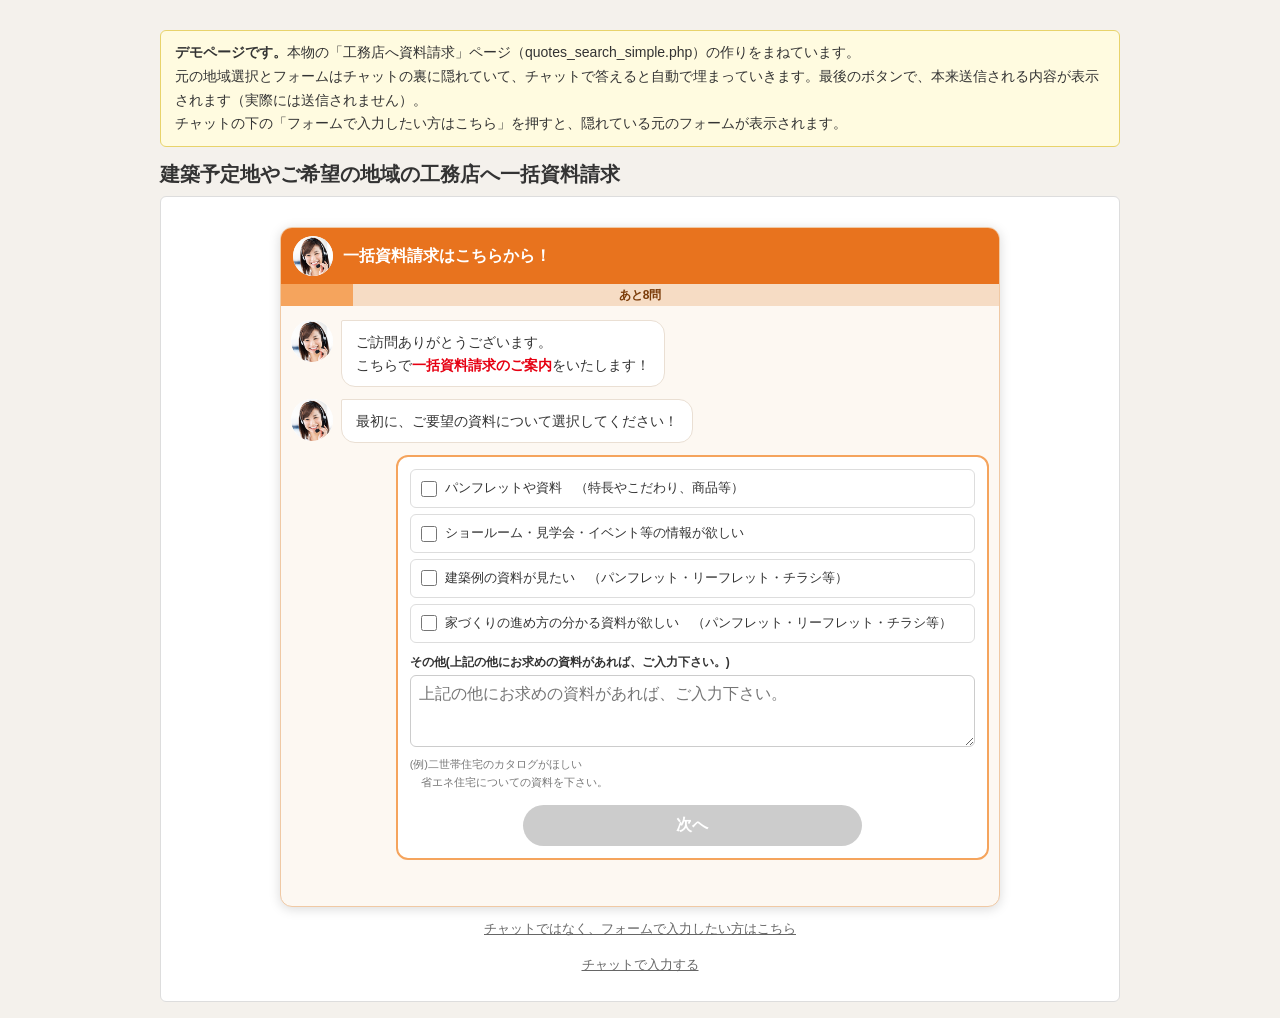
<file: demo/index.html>
<!DOCTYPE html>
<html lang="ja">
<head>
<meta charset="UTF-8">
<meta name="viewport" content="width=device-width,initial-scale=1">
<title>資料請求チャットボット デモ</title>
<link rel="stylesheet" href="../chatbot/chatbot.css">
<style>
  :root { --bg: #f4f1ec; --card: #fff; --text: #333; --line: #ddd; }
  body { margin: 0; background: var(--bg); color: var(--text); font-family: "Hiragino Kaku Gothic ProN", Meiryo, sans-serif; font-size: 14px; }
  .wrap { max-width: 960px; margin: 0 auto; padding: 16px; }
  h1 { font-size: 20px; margin: 8px 0; }
  .demo-note { background: #fffbe0; border: 1px solid #e8d36b; padding: 10px 14px; border-radius: 6px; margin-bottom: 14px; line-height: 1.7; }
  .search { background: var(--card); border: 1px solid var(--line); padding: 14px; border-radius: 6px; }
  .search select { font-size: 15px; padding: 4px; margin-right: 8px; }
  iframe { width: 100%; height: 2000px; border: 1px solid var(--line); background: #fff; margin-top: 14px; display: block; }
  #result { display: none; position: fixed; inset: 0; background: rgba(0,0,0,.5); z-index: 2147483600; padding: 16px; }
  #result .box { max-width: 640px; margin: 5vh auto; background: #fff; border-radius: 8px; padding: 16px; max-height: 85vh; overflow: auto; }
  #result pre { white-space: pre-wrap; font-size: 12px; background: #f7f7f7; padding: 10px; border-radius: 6px; }
</style>
</head>
<body>
<div class="wrap">
  <p class="demo-note">
    <b>デモページです。</b>本物の「工務店へ資料請求」ページ（quotes_search_simple.php）の作りをまねています。<br>
    元の地域選択とフォームはチャットの裏に隠れていて、チャットで答えると自動で埋まっていきます。最後のボタンで、本来送信される内容が表示されます（実際には送信されません）。<br>
    チャットの下の「フォームで入力したい方はこちら」を押すと、隠れている元のフォームが表示されます。
  </p>
  <h1>建築予定地やご希望の地域の工務店へ一括資料請求</h1>

  <!-- 本物のページと同じ地域選択フォーム -->
  <div class="search">
    <form name="form1" action="form.html" method="get" target="sendform">
      <select name="province" id="province_loc_id">
        <option value="">選択してください。</option>
      </select>
      <select name="quotes[city]" id="const_location_city">
        <option value="">選択してください</option>
      </select>
      <input type="submit" name="send_quotes" value="資料請求する">
    </form>
  </div>

  <!-- 本物のページと同じく、元のフォームはこの iframe に表示される -->
  <iframe id="sendform" name="sendform" src="form.html"></iframe>
</div>

<div id="result"><div class="box">
  <b>本来ならこの内容が送信されます</b>
  <pre></pre>
  <button type="button" onclick="document.getElementById('result').style.display='none'">閉じる</button>
</div></div>

<script>
// ---- デモ用：都道府県を選ぶと市区町村の一覧が入れ替わる動き（本物のページのまね） ----
var PREFS = ['北海道','青森県','岩手県','宮城県','秋田県','山形県','福島県','茨城県','栃木県','群馬県','埼玉県','千葉県','東京都','神奈川県','新潟県','富山県','石川県','福井県','山梨県','長野県','岐阜県','静岡県','愛知県','三重県','滋賀県','京都府','大阪府','兵庫県','奈良県','和歌山県','鳥取県','島根県','岡山県','広島県','山口県','徳島県','香川県','愛媛県','高知県','福岡県','佐賀県','長崎県','熊本県','大分県','宮崎県','鹿児島県','沖縄県'];
var CITIES = {
  1: ['札幌市中央区', '札幌市北区', '函館市', '旭川市', '小樽市'],
  12: ['千葉市中央区', '市原市', '船橋市', '柏市', '木更津市'],
  13: ['千代田区', '世田谷区', '練馬区', '八王子市', '町田市'],
  14: ['横浜市中区', '川崎市中原区', '相模原市緑区', '藤沢市', '鎌倉市'],
  27: ['大阪市北区', '堺市堺区', '豊中市', '吹田市', '枚方市']
};
var pref = document.getElementById('province_loc_id');
var city = document.getElementById('const_location_city');
PREFS.forEach(function (p, i) { pref.add(new Option(p, i + 1)); });
pref.addEventListener('change', function () {
  var list = CITIES[pref.value] || [PREFS[pref.value - 1].replace(/[都道府県]$/, '') + '市（デモ）', 'その他の市町村（デモ）'];
  // 本物のページは通信で一覧を取ってくるので、少し待ってから入れ替える
  setTimeout(function () {
    city.innerHTML = '<option value="">選択してください</option>';
    list.forEach(function (c, i) { city.add(new Option(c, pref.value * 100 + i + 1)); });
  }, 300);
});
window.showDemoResult = function (text) {
  var r = document.getElementById('result');
  r.querySelector('pre').textContent = text;
  r.style.display = 'block';
};
</script>

<!-- ▼ 本番ページにはこの2行を追加するだけ ▼ -->
<script>window.HB_CHATBOT_CONFIG = { icon: '../chatbot/icon.png' };</script>
<script src="../chatbot/chatbot.js"></script>
</body>
</html>
</file>
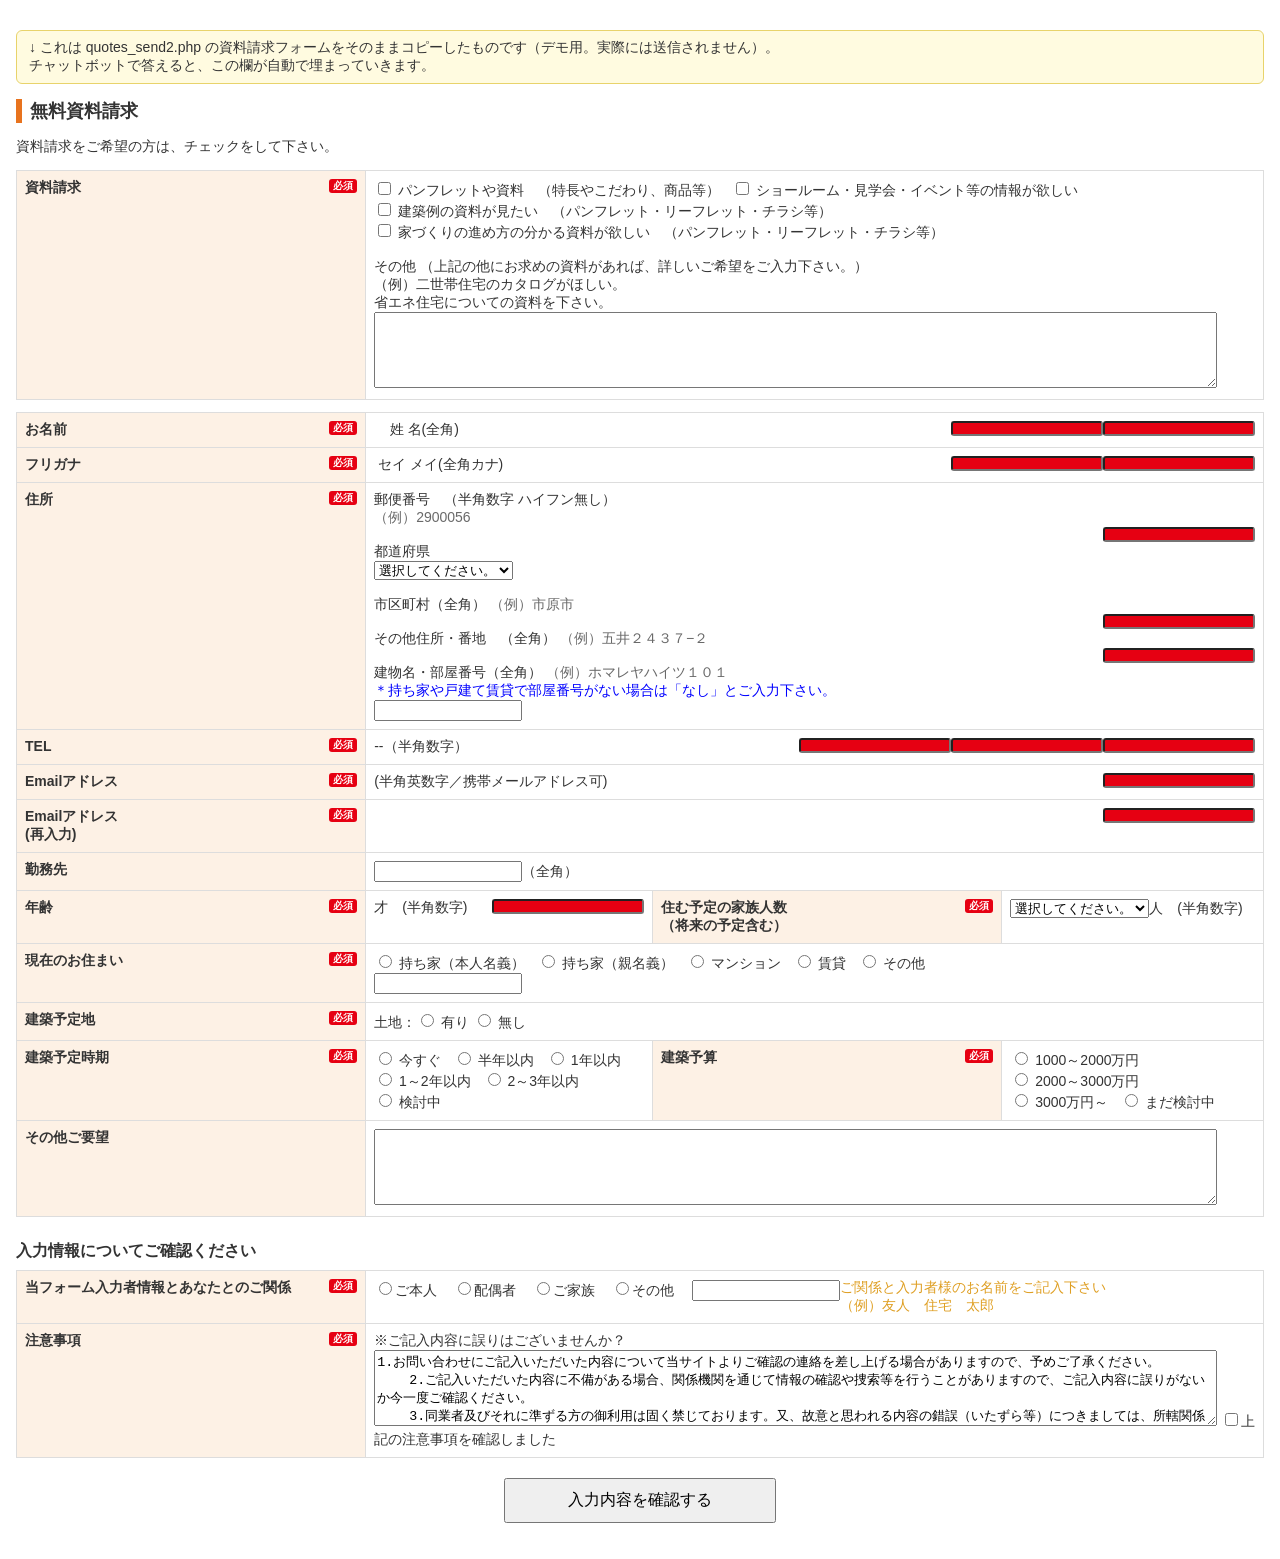
<file: demo/form.html>
<!DOCTYPE html>
<html lang="ja"><head><meta charset="UTF-8">
<title>元の資料請求フォーム（デモ用コピー）</title>
<style>
body{font-family:"Hiragino Kaku Gothic ProN",Meiryo,sans-serif;font-size:14px;margin:0;padding:16px;background:#fff;color:#333}
h2{font-size:18px;border-left:6px solid #e8731e;padding-left:8px}
h3{font-size:16px;margin:24px 0 8px}
.table_form{width:100%;border-collapse:collapse;margin-bottom:12px}
.table_form th,.table_form td{border:1px solid #ddd;padding:8px;vertical-align:top;text-align:left}
.table_form th{background:#fdf1e5;width:28%}
.form_ul{list-style:none;margin:0;padding:0}.form_ul li{display:inline-block;margin-right:12px}
.tf{width:140px}.ta{width:95%;height:70px}
.req{float:right;font-size:10px;color:#fff;background:#e60012;padding:0 4px;border-radius:3px}
.bt_wrap{text-align:center;margin:20px}.bt{font-size:16px;padding:10px 30px}
.demo-note{background:#fffbe0;border:1px solid #e8d36b;padding:8px 12px;border-radius:6px}
</style></head><body>
<p class="demo-note">↓ これは quotes_send2.php の資料請求フォームをそのままコピーしたものです（デモ用。実際には送信されません）。<br>チャットボットで答えると、この欄が自動で埋まっていきます。</p>
<h2>無料資料請求</h2>
<form id="demo-form" action="#" method="post" target="_top">
<p>資料請求をご希望の方は、チェックをして下さい。</p>
<table border="0" cellpadding="0" cellspacing="0" class="table_form">
                    <tbody><tr>
                        <th valign="top">資料請求 <span class="req">必須</span></th>
                        <td>
                                                        <ul class="form_ul"><li><label><input name="contact[brochure][]" value="パンフレットや資料　（特長やこだわり、商品等）" type="checkbox" class="">&nbsp;パンフレットや資料　（特長やこだわり、商品等）</label></li><li><label><input name="contact[brochure][]" value="ショールーム・見学会・イベント等の情報が欲しい" type="checkbox" class="">&nbsp;ショールーム・見学会・イベント等の情報が欲しい</label></li><li><label><input name="contact[brochure][]" value="建築例の資料が見たい　（パンフレット・リーフレット・チラシ等）" type="checkbox" class="">&nbsp;建築例の資料が見たい　（パンフレット・リーフレット・チラシ等）</label></li><li><label><input name="contact[brochure][]" value="家づくりの進め方の分かる資料が欲しい　（パンフレット・リーフレット・チラシ等）" type="checkbox" class="">&nbsp;家づくりの進め方の分かる資料が欲しい　（パンフレット・リーフレット・チラシ等）</label></li></ul><br>
                            その他 （上記の他にお求めの資料があれば、詳しいご希望をご入力下さい。）<br>
                            （例）二世帯住宅のカタログがほしい。<br>
                            省エネ住宅についての資料を下さい。
                            <textarea name="contact[brochure_other]" class="ta"></textarea>                        </td>
                    </tr>
                </tbody></table>

                <table border="0" cellpadding="0" cellspacing="0" class="table_form">
                    <tbody><tr>
                        <th valign="top">お名前 <span class="req">必須</span></th>
                        <td colspan="3">
                            &nbsp;&nbsp;&nbsp;&nbsp;姓<input type="text" name="contact[name]" value="" class="tf req">&nbsp;名<input type="text" name="contact[name2]" value="" class="tf req">(全角)<br>
                            <span id="contactname_error" class="error_text"></span><span id="contactname2_error" class="error_text"></span>
                        </td>
                    </tr>
                    <tr>
                        <th valign="top">フリガナ <span class="req">必須</span></th>
                        <td colspan="3">
                            &nbsp;セイ<input type="text" name="contact[name_read]" value="" class="tf req">&nbsp;メイ<input type="text" name="contact[name_read2]" value="" class="tf req">(全角カナ)<br>
                            <span id="contactname_read_error" class="error_text"></span><span id="contactname_read2_error" class="error_text"></span>
                        </td>
                    </tr>
                    <tr>
                        <th valign="top">住所 <span class="req">必須</span></th>
                        <td colspan="3">
                                                        郵便番号　（半角数字 ハイフン無し）<br><span style="color:#696969;">（例）2900056</span><br><input type="text" name="contact[zip]" value="" class="tf req">                            <span id="contactzip_error" class="error_text"></span>
                            <br>
                            都道府県<br>
                            <select name="contact[addr_province]" class=""><option value="">選択してください。</option><option value="北海道">北海道</option><option value="青森県">青森県</option><option value="岩手県">岩手県</option><option value="宮城県">宮城県</option><option value="秋田県">秋田県</option><option value="山形県">山形県</option><option value="福島県">福島県</option><option value="茨城県">茨城県</option><option value="栃木県">栃木県</option><option value="群馬県">群馬県</option><option value="埼玉県">埼玉県</option><option value="千葉県">千葉県</option><option value="東京都">東京都</option><option value="神奈川県">神奈川県</option><option value="新潟県">新潟県</option><option value="富山県">富山県</option><option value="石川県">石川県</option><option value="福井県">福井県</option><option value="山梨県">山梨県</option><option value="長野県">長野県</option><option value="岐阜県">岐阜県</option><option value="静岡県">静岡県</option><option value="愛知県">愛知県</option><option value="三重県">三重県</option><option value="滋賀県">滋賀県</option><option value="京都府">京都府</option><option value="大阪府">大阪府</option><option value="兵庫県">兵庫県</option><option value="奈良県">奈良県</option><option value="和歌山県">和歌山県</option><option value="鳥取県">鳥取県</option><option value="島根県">島根県</option><option value="岡山県">岡山県</option><option value="広島県">広島県</option><option value="山口県">山口県</option><option value="徳島県">徳島県</option><option value="香川県">香川県</option><option value="愛媛県">愛媛県</option><option value="高知県">高知県</option><option value="福岡県">福岡県</option><option value="佐賀県">佐賀県</option><option value="長崎県">長崎県</option><option value="熊本県">熊本県</option><option value="大分県">大分県</option><option value="宮崎県">宮崎県</option><option value="鹿児島県">鹿児島県</option><option value="沖縄県">沖縄県</option></select><br>
                            <br>
                            市区町村（全角） <span style="color:#696969;">（例）市原市</span><br>
                            <input type="text" name="contact[addr_city]" value="" class="tf req">                            <br>
                            <span class="tf_address2">その他住所・番地　（全角）</span> <span style="color:#696969;">（例）五井２４３７−２</span><br>
                            <input type="text" name="contact[address]" value="" class="tf req">                            <br>
                            <span class="tf_address2">建物名・部屋番号（全角）</span> <span style="color:#696969;">（例）ホマレヤハイツ１０１</span><br>
                            <span style="color:#0000ff; padding-top:8px;">＊持ち家や戸建て賃貸で部屋番号がない場合は「なし」とご入力下さい。</span><br>
                            <input type="text" name="contact[address_room]" value="" class="tf">                        </td>
                    </tr>
                    <tr>
                        <th valign="top">TEL <span class="req">必須</span></th>
                        <td colspan="3">
                                                        <input type="text" name="contact[tel1]" value="" class="tf req">-<input type="text" name="contact[tel2]" value="" class="tf req">-<input type="text" name="contact[tel3]" value="" class="tf req">（半角数字）
                            <span id="contacttel1_error" class="error_text"></span><span id="contacttel2_error" class="error_text"></span><span id="contacttel3_error" class="error_text"></span>

                        </td>
                    </tr>

                                            <tr>
                            <th valign="top">Emailアドレス <span class="req">必須</span></th>
                            <td colspan="3" class="tf_col3">
                                                                <input type="text" name="contact[email]" value="" class="tf req"> (半角英数字／携帯メールアドレス可)
                                <span id="contactemail_error" class="error_text"></span>
                            </td>
                        </tr>
                        <tr>
                            <th valign="top">Emailアドレス <span class="req">必須</span><br>(再入力)</th>
                            <td colspan="3" class="tf_col3">
                                                                <input type="text" name="contact[reemail]" value="" class="tf req">                            </td>
                        </tr>
                    
                    <tr>
                        <th valign="top">勤務先</th>
                        <td colspan="3"><input type="text" name="contact[work_location]" value="" class="tf">（全角）
                        </td>
                    </tr>
                    <tr>
                        <th valign="top">年齢 <span class="req">必須</span></th>
                        <td>
                                                        <input type="text" name="contact[age]" value="" class="tf req">才　(半角数字)<br>
                            <span id="contactage_error" class="error_text"></span>
                        </td>
                        <th valign="top">住む予定の家族人数<span class="req">必須</span><br>（将来の予定含む）</th>
                        <td>
                                                        <select name="contact[family]" class=""><option value="">選択してください。</option><option value="1">1</option><option value="2">2</option><option value="3">3</option><option value="4">4</option><option value="5">5</option><option value="6">6</option><option value="7">7</option><option value="8">8</option><option value="9">9</option><option value="10">10</option></select>人　(半角数字)
                        </td>
                    </tr>
                    <tr class="familyAdditional" style="display:none">
                        <th valign="top">建築後のご利用用途をお知らせ下さい <span class="req">必須</span>
                        </th>
                        <td colspan="3">
                                                        <ul class="form_ul"><li><label><input type="radio" name="contact[const_use]" value="別荘として使用" class=""> 別荘として使用</label></li><li><label><input type="radio" name="contact[const_use]" value="自宅として入居" class=""> 自宅として入居</label></li><li><label><input type="radio" name="contact[const_use]" value="投資・資産運用の為" class=""> 投資・資産運用の為</label></li><li><label><input type="radio" name="contact[const_use]" value="その他" class=""> その他</label></li></ul>                            <input type="text" name="contact[const_use_etc]" value="" class="tf">                        </td>
                    </tr>
                    <tr>
                        <th valign="top">現在のお住まい <span class="req">必須</span></th>
                        <td colspan="3">
                                                        <ul class="form_ul"><li><label><input type="radio" name="contact[const_status]" value="持ち家（本人名義）" class=""> 持ち家（本人名義）</label></li><li><label><input type="radio" name="contact[const_status]" value="持ち家（親名義）" class=""> 持ち家（親名義）</label></li><li><label><input type="radio" name="contact[const_status]" value="マンション" class=""> マンション</label></li><li><label><input type="radio" name="contact[const_status]" value="賃貸" class=""> 賃貸</label></li><li><label><input type="radio" name="contact[const_status]" value="その他" class=""> その他</label></li></ul>    <input type="text" name="contact[house_type]" value="" class="tf">                        </td>
                    </tr>
                    <tr class="houseHolder" style="display:none">
                        <th valign="top">
                            <div style="display:none">築年数 <span class="req">必須</span>
                            </div>
                        </th>
                        <td colspan="3">
                            <div style="display:none">
                                                                <span style="color:#0000ff;">当サイトでは築年数が10年以内の場合、家の法定長期保証の関係上、現在の家を建てた業者さん以外でのリフォームや増築をおすすめしておりません。</span>
                                <ul class="form_ul"><li><label><input type="radio" name="contact[build_year]" value="10～15年" class=""> 10～15年</label></li><li><label><input type="radio" name="contact[build_year]" value="15～20年" class=""> 15～20年</label></li><li><label><input type="radio" name="contact[build_year]" value="20～25年" class=""> 20～25年</label></li><li><label><input type="radio" name="contact[build_year]" value="25年以上" class=""> 25年以上</label></li></ul>                            </div>
                        </td>
                    </tr>
                    <tr class="houseHolder" style="display:none">
                        <th valign="top">
                            <div style="display:none">建築内容 <span class="req">必須</span>
                            </div>
                        </th>
                        <td colspan="3">
                            <div style="display:none">
                                                                <ul class="form_ul"><li><label><input type="radio" name="contact[const_info]" value="建て替え希望" class=""> 建て替え希望</label></li><li><label><input type="radio" name="contact[const_info]" value="別の土地で新築希望" class=""> 別の土地で新築希望</label></li></ul>                            </div>
                        </td>
                    </tr>
                    <tr>
                        <th valign="top">建築予定地 <span class="req">必須</span></th>
                        <td colspan="3">
                                                        土地：<label><input type="radio" name="contact[const_location_yes_no]" value="1" class=""> 有り</label>&nbsp;<label><input type="radio" name="contact[const_location_yes_no]" value="2" class=""> 無し</label>&nbsp;                        </td>
                    </tr>
                    <tr>
                        <th valign="top">建築予定時期 <span class="req">必須</span></th>
                        <td>
                                                        <ul class="form_ul"><li><label><input type="radio" name="contact[const_start]" value="今すぐ" class=""> 今すぐ</label></li><li><label><input type="radio" name="contact[const_start]" value="半年以内" class=""> 半年以内</label></li><li><label><input type="radio" name="contact[const_start]" value="1年以内" class=""> 1年以内</label></li><li><label><input type="radio" name="contact[const_start]" value="1～2年以内" class=""> 1～2年以内</label></li><li><label><input type="radio" name="contact[const_start]" value="2～3年以内" class=""> 2～3年以内</label></li><li><label><input type="radio" name="contact[const_start]" value="検討中" class=""> 検討中</label></li></ul>                        </td>
                        <th valign="top">建築予算 <span class="req">必須</span></th>
                        <td>
                                                        <ul class="form_ul"><li><label><input type="radio" name="contact[const_budget]" value="1000～2000万円" class=""> 1000～2000万円</label></li><li><label><input type="radio" name="contact[const_budget]" value="2000～3000万円" class=""> 2000～3000万円</label></li><li><label><input type="radio" name="contact[const_budget]" value="3000万円～" class=""> 3000万円～</label></li><li><label><input type="radio" name="contact[const_budget]" value="まだ検討中" class=""> まだ検討中</label></li></ul>                        </td>
                    </tr>
                    <tr>
                        <th valign="top">その他ご要望</th>
                        <td colspan="3"><textarea name="contact[comment1]" class="ta"></textarea></td>
                    </tr>
                </tbody></table>

                <h3>入力情報についてご確認ください</h3>
                <div class="form_wrap">
                    <table border="0" cellpadding="0" cellspacing="0" class="table_form">
                        <tbody><tr>
                            <th valign="top">当フォーム入力者情報とあなたとのご関係 <span class="req">必須</span></th>
                            <td>
                                                                <ul class="form_ul">
                                    <li><label><input type="radio" name="contact[relation]" value="ご本人">ご本人</label></li>
                                    <li><label><input type="radio" name="contact[relation]" value="配偶者">配偶者</label></li>
                                    <li><label><input type="radio" name="contact[relation]" value="ご家族">ご家族</label></li>
                                    <li><label><input type="radio" name="contact[relation]" value="その他">その他</label>　
                                        <input type="text" name="contact[relationetc]" value="" class="tf"><div style="float: right; margin-right: 20px; color: rgb(223, 159, 35);">
                                            ご関係と入力者様のお名前をご記入下さい<br>（例）友人　住宅　太郎</div>
                                    </li>
                                </ul>
                            </td>
                        </tr>

                        <tr>
                            <th valign="top">注意事項 <span class="req">必須</span></th>
                            <td>
                                <span class="error_text">※ご記入内容に誤りはございませんか？</span>
                                                                <textarea class="ta" readonly="readonly">1.お問い合わせにご記入いただいた内容について当サイトよりご確認の連絡を差し上げる場合がありますので、予めご了承ください。
    2.ご記入いただいた内容に不備がある場合、関係機関を通じて情報の確認や捜索等を行うことがありますので、ご記入内容に誤りがないか今一度ご確認ください。
    3.同業者及びそれに準ずる方の御利用は固く禁じております。又、故意と思われる内容の錯誤（いたずら等）につきましては、所轄関係機関を通じての情報確認、及び法的手続きを行なう事がございます。</textarea>
                                <input type="checkbox" name="contact[agree]" value="同意">上記の注意事項を確認しました
                            </td>
                        </tr>
                    </tbody></table>
                </div>

                
<div class="bt_wrap"><input type="submit" name="confirm" value="　　入力内容を確認する　　" class="bt"></div>
</form>
<script>
// ---- デモ用：本物のページの動きをまねる部分 ----
// 家族人数が1人の時に「建築後のご利用用途」を表示（本物の quotes_send2.php と同じく click で判定）
document.getElementsByName('contact[family]')[0].addEventListener('click', function () {
  document.querySelector('.familyAdditional').style.display = this.value === '1' ? '' : 'none';
});
// 現在のお住まいが「持ち家」の時に「築年数」「建築内容」を表示（本物のフォームと同じ動き）
document.getElementsByName('contact[const_status]').forEach(function (r) {
  r.addEventListener('change', function () {
    var own = /^持ち家/.test(this.value);
    document.querySelectorAll('.houseHolder, .houseHolder div').forEach(function (el) { el.style.display = own ? '' : 'none'; });
  });
});
// 送信の代わりに、送られる内容を表示する
document.getElementById('demo-form').addEventListener('submit', function (e) {
  e.preventDefault();
  var fd = new FormData(this), lines = [];
  fd.forEach(function (v, k) { if (v !== '') lines.push(k + ' = ' + v); });
  var area = new URLSearchParams(location.search);
  (window.top.showDemoResult || alert)('【地域】province=' + area.get('province') + ' / city=' + area.get('quotes[city]') + '\n\n' + lines.join('\n'));
});
</script>
</body></html>
</file>
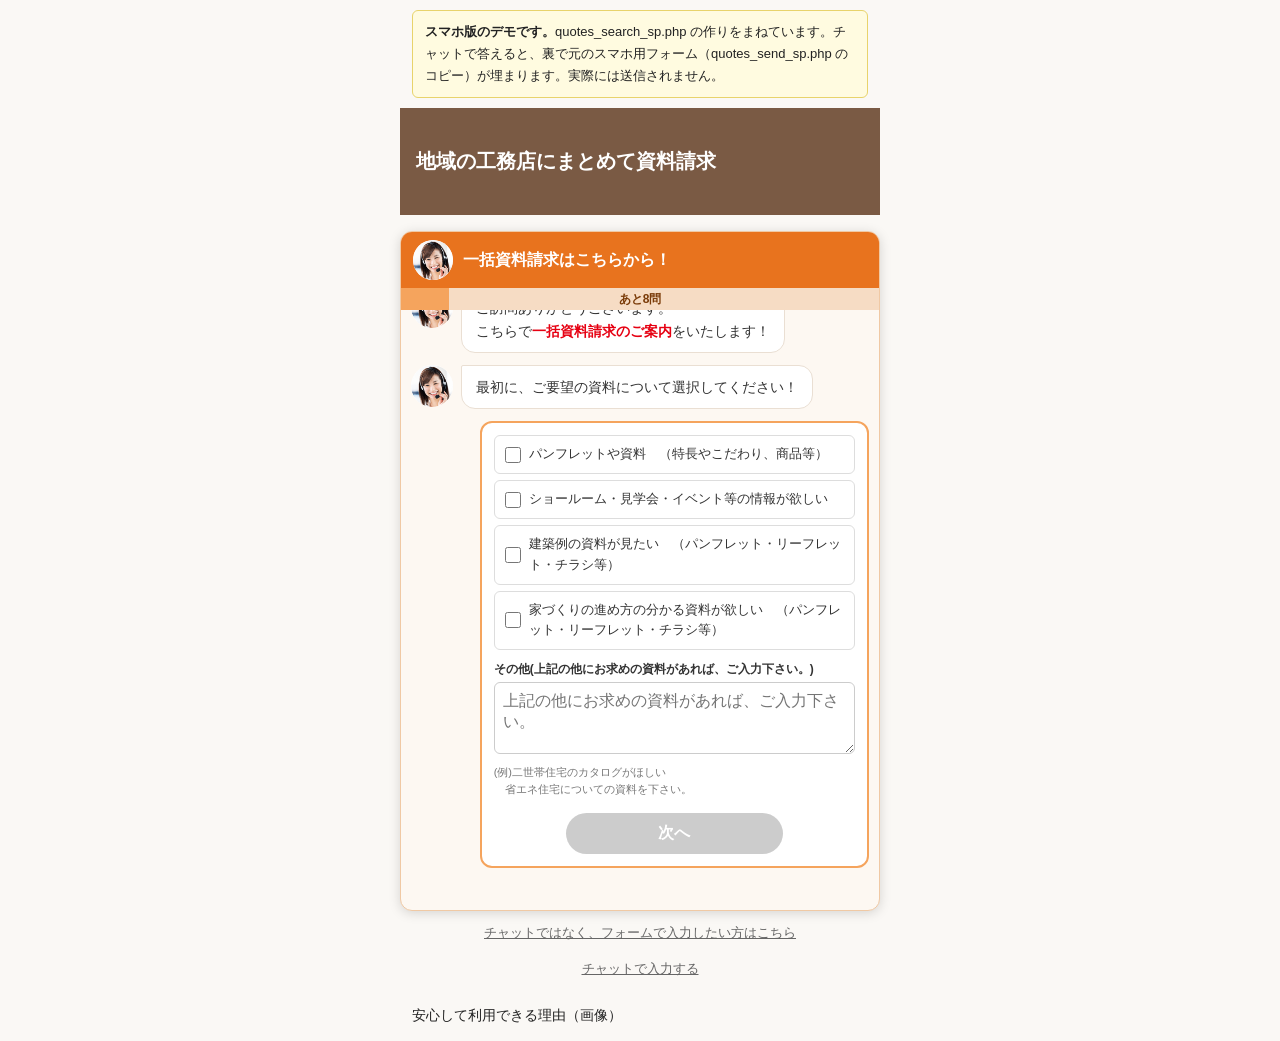
<file: demo/sp.html>
<!DOCTYPE html>
<html lang="ja">
<head>
<meta charset="UTF-8">
<meta name="viewport" content="width=device-width,initial-scale=1">
<title>資料請求チャットボット スマホ版デモ</title>
<link rel="stylesheet" href="../chatbot/chatbot.css">
<style>
  body { margin: 0 auto; max-width: 480px; background: #faf8f5; color: #222; font-family: 'Hiragino Sans', 'Hiragino Kaku Gothic ProN', Meiryo, sans-serif; font-size: 14px; }
  .demo-note { background: #fffbe0; border: 1px solid #e8d36b; padding: 10px 12px; margin: 10px 12px; border-radius: 6px; line-height: 1.7; font-size: 13px; }
  .hero { background: #7a5a44; color: #fff; padding: 40px 16px; font-size: 20px; font-weight: bold; }
  .hb-form-card, .hb-bottom-form { background: #fff; margin: 8px 12px; border-radius: 16px; padding: 20px 16px; box-shadow: 0 6px 24px rgba(74,55,40,.12); }
  .hb-form-card select, .hb-bottom-form select { width: 100%; padding: 12px; font-size: 15px; }
  .hb-submit-btn { width: 100%; padding: 14px; margin-top: 10px; font-size: 16px; font-weight: bold; background: #c0392b; color: #fff; border: 0; border-radius: 10px; }
  .section { padding: 16px 12px; }
  #result { display: none; position: fixed; inset: 0; background: rgba(0,0,0,.5); z-index: 2147483600; padding: 16px; }
  #result .box { background: #fff; border-radius: 8px; padding: 16px; max-height: 85vh; overflow: auto; }
  #result pre { white-space: pre-wrap; font-size: 12px; background: #f7f7f7; padding: 10px; }
</style>
</head>
<body>
<p class="demo-note"><b>スマホ版のデモです。</b>quotes_search_sp.php の作りをまねています。チャットで答えると、裏で元のスマホ用フォーム（quotes_send_sp.php のコピー）が埋まります。実際には送信されません。</p>
<div class="hero">地域の工務店にまとめて資料請求</div>

<!-- 本物と同じ：都道府県を選ぶフォーム（vid[] の隠し欄つき） -->
<div class="hb-form-card">
  <div>まずは建築予定地・希望地の都道府県を選択</div>
  <form action="" method="get" class="chokusetsu">
    <select name="province"><option value="">都道府県を選択して下さい</option></select>
    <input type="hidden" name="vid[]" value="501"/>
    <input type="hidden" name="vid[]" value="502"/>
    <button type="submit" name="send_quotes" value="ok" class="hb-submit-btn">続いて市区町村を選ぶ</button>
  </form>
</div>

<div class="section">安心して利用できる理由（画像）</div>

<div class="hb-bottom-form">
  <div>もう一度、資料請求はこちらから</div>
  <form action="" method="get" class="chokusetsu">
    <select name="province"><option value="">都道府県を選択して下さい</option></select>
    <button type="submit" name="send_quotes" value="ok" class="hb-submit-btn">続いて市区町村を選ぶ</button>
  </form>
</div>

<div id="result"><div class="box"><b>本来ならこの内容が送信されます</b><pre></pre>
<button type="button" onclick="document.getElementById('result').style.display='none'">閉じる</button></div></div>

<script>
var PREFS = ['北海道','青森県','岩手県','宮城県','秋田県','山形県','福島県','茨城県','栃木県','群馬県','埼玉県','千葉県','東京都','神奈川県','新潟県','富山県','石川県','福井県','山梨県','長野県','岐阜県','静岡県','愛知県','三重県','滋賀県','京都府','大阪府','兵庫県','奈良県','和歌山県','鳥取県','島根県','岡山県','広島県','山口県','徳島県','香川県','愛媛県','高知県','福岡県','佐賀県','長崎県','熊本県','大分県','宮崎県','鹿児島県','沖縄県'];
document.querySelectorAll('select[name=province]').forEach(function (s) { PREFS.forEach(function (p, i) { s.add(new Option(p, i + 1)); }); });
window.showDemoResult = function (text) { var r = document.getElementById('result'); r.querySelector('pre').textContent = text; r.style.display = 'block'; };
// デモ用：本物の /js/city.php・quotes_city_select_sp.php の代わり
window.HB_CHATBOT_CONFIG = { icon: '../chatbot/icon.png', sp: { cityUrl: 'city-demo.json', formUrl: 'sp_form.html' } };
</script>
<script src="../chatbot/chatbot.js"></script>
</body>
</html>
</file>
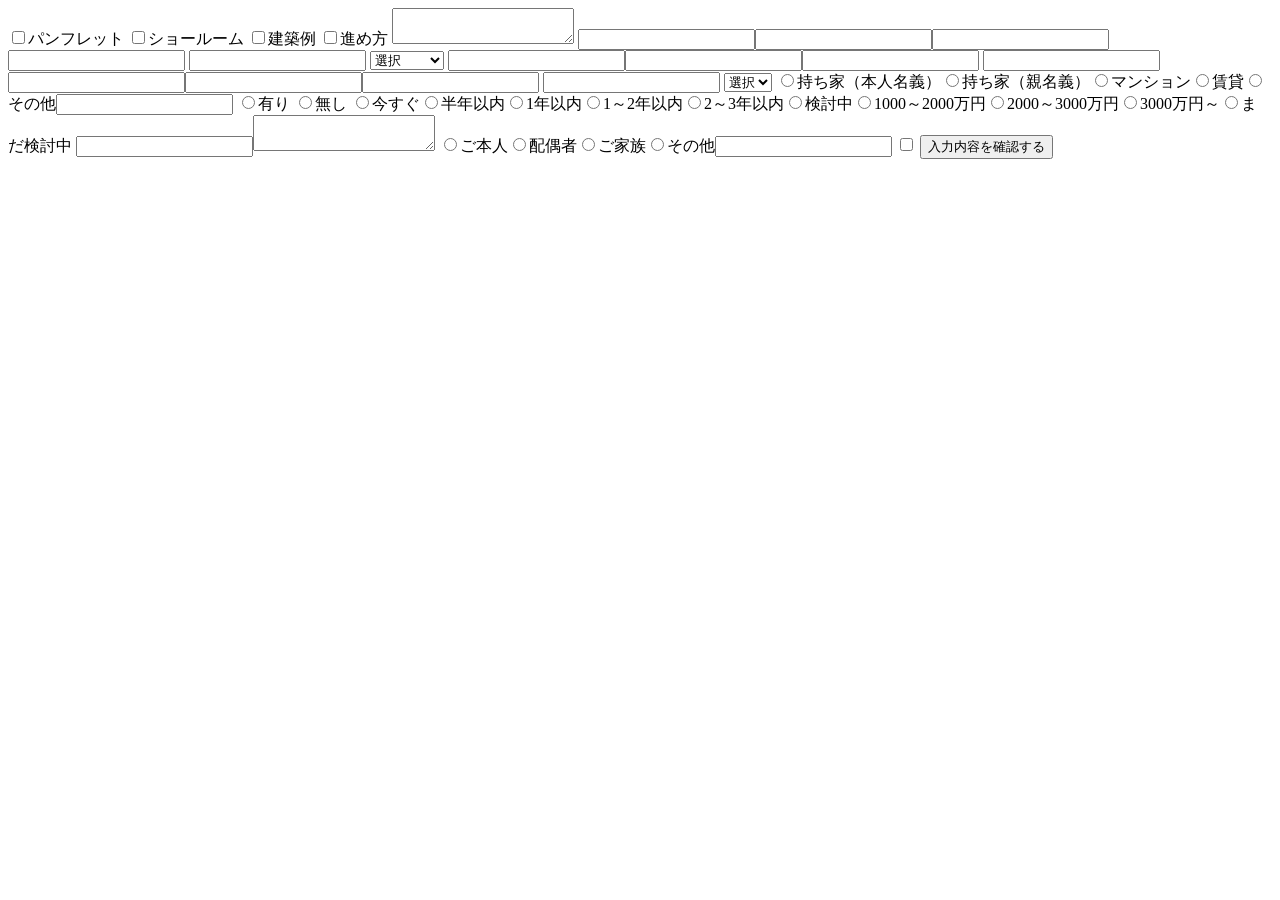
<file: demo/sp_form.html>
<!DOCTYPE html>
<html lang="ja"><head><meta charset="UTF-8"><title>スマホ用フォーム（デモ用コピー）</title></head>
<body>
<!-- quotes_send_sp.php の入力欄を、name をそのままにコピーしたもの（デモ用） -->
<form id="f" action="" method="post">
  <label><input type="checkbox" name="contact[brochure][]" value="パンフレットや資料　（特長やこだわり、商品等）">パンフレット</label>
  <label><input type="checkbox" name="contact[brochure][]" value="ショールーム・見学会・イベント等の情報が欲しい">ショールーム</label>
  <label><input type="checkbox" name="contact[brochure][]" value="建築例の資料が見たい　（パンフレット・リーフレット・チラシ等）">建築例</label>
  <label><input type="checkbox" name="contact[brochure][]" value="家づくりの進め方の分かる資料が欲しい　（パンフレット・リーフレット・チラシ等）">進め方</label>
  <textarea name="contact[brochure_other]"></textarea>
  <input name="contact[name]"><input name="contact[name2]"><input name="contact[name_read]"><input name="contact[name_read2]">
  <input name="contact[zip]">
  <select name="contact[addr_province]"><option value="">選択</option></select>
  <input name="contact[addr_city]"><input name="contact[address_street]"><input name="contact[address_room]">
  <input name="contact[email]">
  <input name="contact[tel1]"><input name="contact[tel2]"><input name="contact[tel3]">
  <input name="contact[age]">
  <select name="contact[family]"><option value="">選択</option></select>
  <span id="cs"></span><input name="contact[house_type]">
  <div class="houseHolder" style="display:none"><span id="by"></span></div>
  <div class="houseHolder" style="display:none"><span id="ci"></span></div>
  <label><input type="radio" name="contact[const_location_yes_no]" value="1">有り</label>
  <label><input type="radio" name="contact[const_location_yes_no]" value="2">無し</label>
  <span id="st"></span><span id="bu"></span>
  <input name="contact[work_location]"><textarea name="contact[comment1]"></textarea>
  <span id="re"></span><input name="contact[relationetc]">
  <input type="checkbox" name="contact[agree]" value="同意">
  <input type="hidden" name="city" id="city"><input type="hidden" name="province" id="province">
  <input type="hidden" name="action" value="confirm">
  <input id="submitbutton" type="submit" name="check" value="入力内容を確認する">
</form>
<script>
function radios(id, name, vals) { var el = document.getElementById(id); vals.forEach(function (v) { var l = document.createElement('label'); l.innerHTML = '<input type="radio" name="' + name + '" value="' + v + '">' + v; el.appendChild(l); }); }
var PREFS = ['北海道','青森県','岩手県','宮城県','秋田県','山形県','福島県','茨城県','栃木県','群馬県','埼玉県','千葉県','東京都','神奈川県','新潟県','富山県','石川県','福井県','山梨県','長野県','岐阜県','静岡県','愛知県','三重県','滋賀県','京都府','大阪府','兵庫県','奈良県','和歌山県','鳥取県','島根県','岡山県','広島県','山口県','徳島県','香川県','愛媛県','高知県','福岡県','佐賀県','長崎県','熊本県','大分県','宮崎県','鹿児島県','沖縄県'];
PREFS.forEach(function (p) { document.getElementsByName('contact[addr_province]')[0].add(new Option(p, p)); });
for (var i = 1; i <= 10; i++) document.getElementsByName('contact[family]')[0].add(new Option(i, i));
radios('cs', 'contact[const_status]', ['持ち家（本人名義）', '持ち家（親名義）', 'マンション', '賃貸', 'その他']);
radios('by', 'contact[build_year]', ['10～15年', '15～20年', '20～25年', '25年以上']);
radios('ci', 'contact[const_info]', ['建て替え希望', '別の土地で新築希望']);
radios('st', 'contact[const_start]', ['今すぐ', '半年以内', '1年以内', '1～2年以内', '2～3年以内', '検討中']);
radios('bu', 'contact[const_budget]', ['1000～2000万円', '2000～3000万円', '3000万円～', 'まだ検討中']);
radios('re', 'contact[relation]', ['ご本人', '配偶者', 'ご家族', 'その他']);
// 本物と同じ：URL の地域を隠し欄に入れる
var q = new URLSearchParams(location.search);
document.getElementById('city').value = q.get('quotes[city]');
document.getElementById('province').value = q.get('province');
// 本物と同じ：持ち家の時に築年数・建築内容を表示
document.getElementsByName('contact[const_status]').forEach(function (r) { r.addEventListener('click', function () {
  document.querySelectorAll('.houseHolder').forEach(function (d) { d.style.display = /持ち家/.test(r.value) ? '' : 'none'; });
}); });
// 送信の代わりに内容を表示（本物はこのあと確認画面へ進む）
document.getElementById('f').addEventListener('submit', function (e) {
  e.preventDefault();
  var lines = ['送信先の画面: ' + (this.target === '_top' ? '画面全体（確認画面が全体に出る）' : 'iframe の中'), 'vid[]: ' + q.getAll('vid[]').join(', '), ''];
  new FormData(this).forEach(function (v, k) { if (v !== '') lines.push(k + ' = ' + v); });
  (window.top.showDemoResult || alert)(lines.join('\n'));
});
</script>
</body></html>
</file>
<file: chatbot/chatbot.css>
/* ハウジングバザール 一括資料請求チャットボット */
.hbc-launcher, .hbc-window, .hbc-window * { box-sizing: border-box; }
.hbc-launcher, .hbc-window { font-family: "Hiragino Kaku Gothic ProN", "Hiragino Sans", Meiryo, sans-serif; font-size: 14px; line-height: 1.6; color: #333; }

/* 右下の呼び出しボタン */
.hbc-launcher {
  position: fixed; right: 16px; bottom: 16px; z-index: 2147483000;
  display: flex; align-items: center; gap: 8px; padding: 8px 18px 8px 8px;
  background: #e8731e; color: #fff; border: 0; border-radius: 40px; cursor: pointer;
  font-weight: bold; font-size: 15px; box-shadow: 0 4px 14px rgba(0,0,0,.25);
}
.hbc-launcher img { width: 44px; height: 44px; border-radius: 50%; background: #fff; }
.hbc-launcher:hover { background: #d4620f; }
.hbc-hidden { display: none; }

/* チャット画面 */
.hbc-window {
  position: fixed; right: 10px; bottom: 0; z-index: 2147483001;
  width: 400px; height: 600px; max-height: 100vh;
  display: none; flex-direction: column; background: #fdf8f2;
  border-radius: 10px 10px 0 0; overflow: hidden; box-shadow: 0 0 20px rgba(0,0,0,.3);
}
.hbc-window.hbc-open { display: flex; }
.hbc-header { display: flex; align-items: center; gap: 10px; padding: 8px 12px; background: #e8731e; color: #fff; }
.hbc-header img { width: 40px; height: 40px; border-radius: 50%; background: #fff; }
.hbc-title { flex: 1; font-weight: bold; font-size: 16px; }
.hbc-close { background: none; border: 0; color: #fff; font-size: 26px; line-height: 1; cursor: pointer; padding: 0 4px; }

.hbc-progress { position: relative; height: 22px; background: #f6dcc4; }
.hbc-progress-bar { height: 100%; background: #f5a45d; transition: width .3s; }
.hbc-progress-label { position: absolute; inset: 0; text-align: center; font-size: 12px; font-weight: bold; line-height: 22px; color: #7a3b08; }

.hbc-body { flex: 1; overflow-y: auto; padding: 14px 10px 30px; -webkit-overflow-scrolling: touch; }

/* 吹き出し */
.hbc-row { display: flex; margin-bottom: 12px; animation: hbc-in .3s ease; }
.hbc-left { justify-content: flex-start; align-items: flex-start; }
.hbc-right { justify-content: flex-end; }
.hbc-icon { width: 42px; height: 42px; border-radius: 50%; margin-right: 8px; flex-shrink: 0; background: #fff; }
.hbc-balloon { max-width: 80%; padding: 10px 14px; border-radius: 14px; background: #fff; border: 1px solid #eadfd3; word-break: break-word; }
.hbc-left .hbc-balloon { border-top-left-radius: 2px; }
.hbc-answer { background: #fff3e6; border-color: #f5c89d; border-top-right-radius: 2px; }
.hbc-sum-label { display: block; font-size: 11px; color: #999; }
.hbc-edit { display: block; margin: 6px 0 0 auto; background: none; border: 0; color: #e8731e; font-size: 12px; text-decoration: underline; cursor: pointer; padding: 0; }
.hbc-red { color: #e60012; font-weight: bold; }
@keyframes hbc-in { from { opacity: 0; transform: translateY(8px); } to { opacity: 1; transform: none; } }

/* 入力カード */
.hbc-card { width: 92%; padding: 12px; background: #fff; border: 2px solid #f5a45d; border-radius: 12px; }
.hbc-grid { display: flex; flex-wrap: wrap; gap: 0 4%; }
.hbc-field { width: 100%; margin-bottom: 10px; }
.hbc-half { width: 48%; }
.hbc-tel { width: 30.66%; }
.hbc-label { display: block; font-size: 12px; font-weight: bold; margin-bottom: 3px; }
.hbc-req { display: inline-block; padding: 0 5px; margin-left: 4px; font-size: 10px; color: #fff; background: #e60012; border-radius: 3px; vertical-align: 1px; }
.hbc-input { width: 100%; padding: 8px; font-size: 16px; border: 1px solid #ccc; border-radius: 6px; background: #fff; font-family: inherit; }
.hbc-input:focus { outline: 2px solid #f5a45d; border-color: #f5a45d; }
.hbc-note { font-size: 11px; color: #777; margin-top: 3px; }
.hbc-error { font-size: 12px; color: #e60012; min-height: 0; }
.hbc-error:not(:empty) { margin-top: 3px; }

.hbc-options { display: flex; flex-direction: column; gap: 6px; }
.hbc-radio { flex-direction: row; flex-wrap: wrap; }
.hbc-option { display: flex; align-items: center; gap: 8px; padding: 8px 10px; border: 1px solid #ddd; border-radius: 6px; cursor: pointer; font-size: 13px; background: #fff; }
.hbc-radio .hbc-option { flex: 1 1 auto; }
.hbc-option input { margin: 0; flex-shrink: 0; accent-color: #e8731e; width: 16px; height: 16px; }
.hbc-option.hbc-on { border-color: #e8731e; background: #fff3e6; }
.hbc-terms { max-height: 110px; overflow-y: auto; padding: 8px; margin-bottom: 6px; font-size: 11px; background: #f7f7f7; border: 1px solid #ddd; border-radius: 6px; }

.hbc-buttons { text-align: center; margin-top: 4px; }
.hbc-next { min-width: 60%; padding: 10px 20px; font-size: 16px; font-weight: bold; color: #fff; background: #e8731e; border: 0; border-radius: 30px; cursor: pointer; font-family: inherit; }
.hbc-next:hover { background: #d4620f; }
.hbc-next:disabled { background: #ccc; cursor: default; }
.hbc-submit { width: 100%; background: #e60012; }
.hbc-submit:hover { background: #c4000f; }

/* ページ内に埋め込む表示（mode: 'inline'） */
.hbc-inline-wrap { max-width: 720px; margin: 16px auto; }
.hbc-window.hbc-inline { position: relative; right: auto; bottom: auto; z-index: auto; width: 100%; height: 680px; max-height: 85vh;
  border-radius: 12px; box-shadow: 0 2px 12px rgba(0,0,0,.15); border: 1px solid #f0c9a4; }
.hbc-inline .hbc-card { width: 85%; }
.hbc-switch { display: block; margin: 12px auto; background: none; border: 0; color: #666; font-size: 13px; text-decoration: underline; cursor: pointer; font-family: inherit; }
.hbc-switch:hover { color: #e8731e; }
/* 裏で使う元のフォームは、消さずに画面の外へ移す */
.hbc-offscreen { position: absolute !important; left: -10000px !important; top: 0 !important; width: 960px !important; }

/* スマートフォン：全画面表示 */
@media (max-width: 600px) {
  .hbc-window { right: 0; left: 0; top: 0; width: 100%; height: 100%; max-height: none; border-radius: 0; }
  .hbc-launcher { right: 10px; bottom: 10px; }
  .hbc-card, .hbc-inline .hbc-card { width: 100%; }
  .hbc-window.hbc-inline { position: relative; height: 80vh; max-height: none; border-radius: 10px; }
  .hbc-inline-wrap { margin: 10px 0; }
}
</file>
